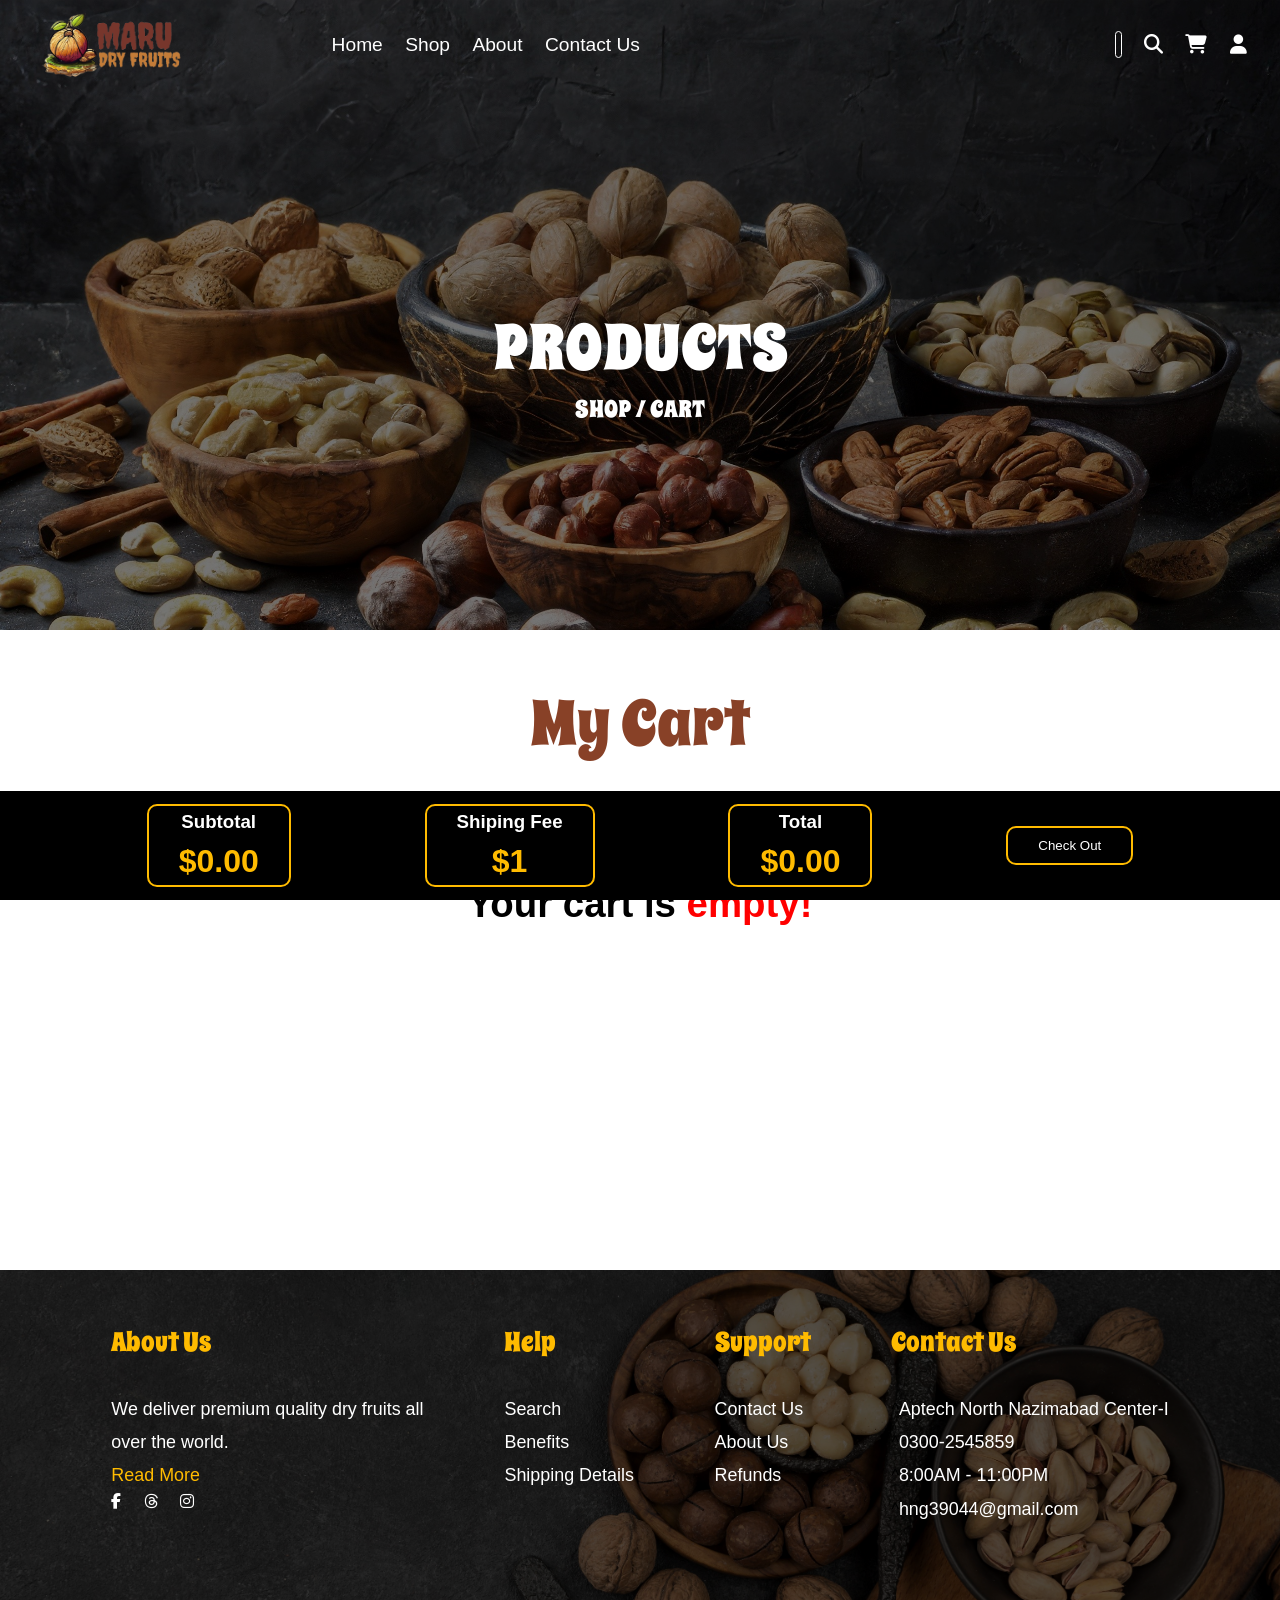
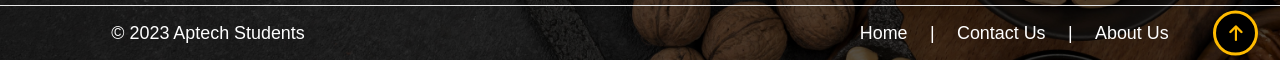
<file: cart.html>
<!DOCTYPE html>
<html lang="en">

<head>
  <meta charset="UTF-8">
  <meta name="viewport" content="width=device-width, initial-scale=1.0">
  <title>Cart</title>
  <link rel="stylesheet" href="cart.css">
  <link rel="stylesheet" href="header-footer.css">
  <link rel="stylesheet" href="https://cdnjs.cloudflare.com/ajax/libs/font-awesome/6.4.2/css/all.min.css"
    integrity="sha512-z3gLpd7yknf1YoNbCzqRKc4qyor8gaKU1qmn+CShxbuBusANI9QpRohGBreCFkKxLhei6S9CQXFEbbKuqLg0DA=="
    crossorigin="anonymous" referrerpolicy="no-referrer" />
</head>

<body>
  <header>
    <nav>
      <div class="nav-after"></div>
      <a href="index.html"><img src="logo.png" alt=""></a>
      <div class="nav-btns">
        <a href="index.html" class="home">Home</a>
        <a href="shop.html" class="shop">Shop</a>
        <a href="about-us.html" class="about">About</a>
        <a href="contact-us.html" class="contact">Contact Us</a>
      </div>
      <div class="user">
        <div class="search-field-container">
          <input type="text" class="search-field">
        </div>
        <i class="fa-solid fa-magnifying-glass" style="color: white;" onclick="search_clicked()"></i>
        <a href="cart.html"><i class="fa-solid fa-cart-shopping" style="color: white;"></i></a>
        <a href="sign-in.html"><i class="fa-solid fa-user" style="color: white;"></i></a>
      </div>
    </nav>
  </header>

  <div class="main">
    <div class="hero"></div>
    <div id="page1">
      <h1>PRODUCTS</h1>
      <h2>SHOP / CART</h2>
    </div>
    <div id="page2">
      <div class="heading">
        <h1>My Cart</h1>
      </div>
      <div class="items">

      </div>
    </div>

    <div class="bottom-bar">
      <div class="top">
        <div class="container">
          <h3>Subtotal</h3>
          <h1 class="subtotal">$0.00</h1>
        </div>
        <div class="container">
          <h3>Shiping Fee</h3>
          <h1 class="shiping-fee">$1</h1>
        </div>
        <div class="container">
          <h3>Total</h3>
          <h1 class="total">$0.00</h1>
        </div>
        <button id="checkout-btn">Check Out</button>
      </div>
    </div>
  </div>

  <footer>
    <div class="img">
      <div class="footer-top">
        <div class="about">
          <h2>About Us</h2>
          <p>We deliver premium quality dry fruits all over the world.</p>
          <a href="">Read More</a>
          <div class="social-links">
            <i class="fa-brands fa-facebook-f"></i>
            <i class="fa-brands fa-threads"></i>
            <i class="fa-brands fa-instagram"></i>
          </div>
        </div>
        <div class="help">
          <h2>Help</h2>
          <a href="">Search</a>
          <a href="">Benefits</a>
          <a href="">Shipping Details</a>
        </div>
        <div class="support">
          <h2>Support</h2>
          <a href="">Contact Us</a>
          <a href="">About Us</a>
          <a href="">Refunds</a>
        </div>
        <div class="contact">
          <h2>Contact Us</h2>
          <div class="address footer-line">
            ^
            <!-- Home Icon -->
            <p>Aptech North Nazimabad Center-I</p>
          </div>
          <div class="phone footer-line">
            ^
            <!-- Phone Icon -->
            <p>0300-2545859</p>
          </div>
          <div class="timing footer-line">
            ^
            <!-- Clock Icon -->
            <p>8:00AM - 11:00PM</p>
          </div>
          <div class="email footer-line">
            ^
            <!-- Mailing Icon -->
            <p>hng39044@gmail.com</p>
          </div>
          <!-- card img -->
        </div>
      </div>
      <div class="footer-bottom">
        <p class="copyright">© 2023 Aptech Students</p>
        <div class="tabs">
          <a href="">Home</a>
          <p>|</p>
          <a href="">Contact Us</a>
          <p>|</p>
          <a href="">About Us</a>
        </div>
        <a href="#nav" class="go-top"><i class="fa-solid fa-arrow-up"></i></a>
      </div>
    </div>
  </footer>

  <script src="gsap.min.js"></script>
  <script src="gsap.min.scroll-trigger.js"></script>
  <script src="header-footer.js"></script>
  <script src="cart.js"></script>
</body>

</html>
</file>
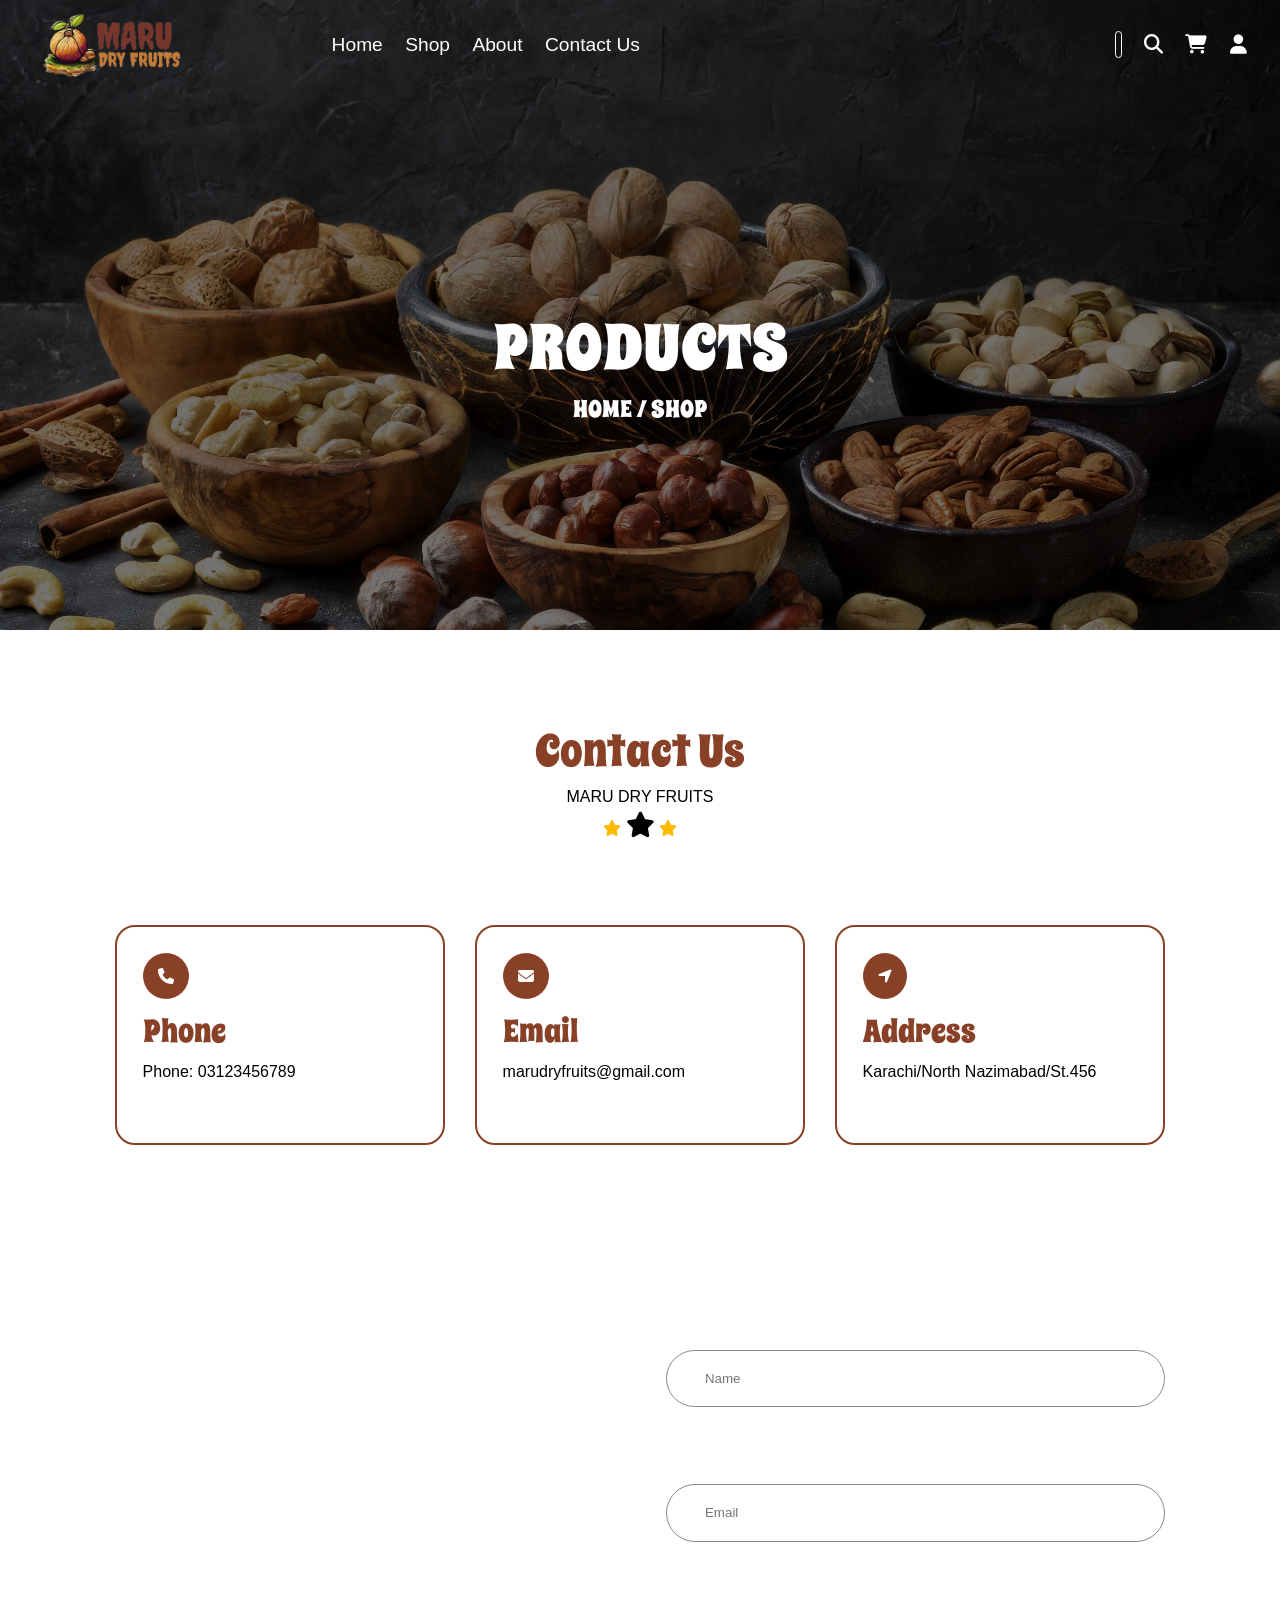
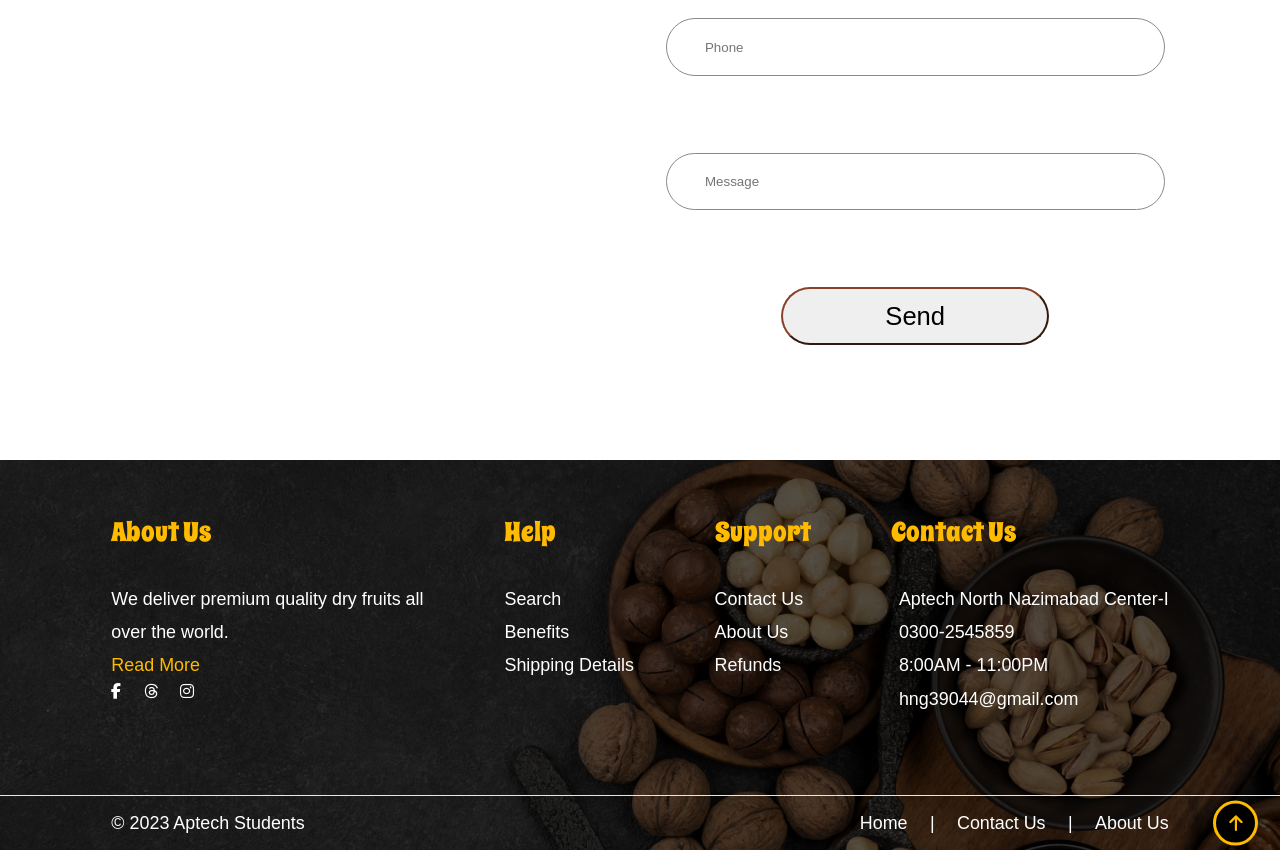
<file: contact-us.html>
<!DOCTYPE html>
<html lang="en">

<head>
    <meta charset="UTF-8">
    <meta name="viewport" content="width=device-width, initial-scale=1.0">
    <title>Contact us</title>
    <link rel="stylesheet" href="contact-us.css">
    <link rel="stylesheet" href="header-footer.css">
    <link rel="stylesheet" href="https://cdnjs.cloudflare.com/ajax/libs/font-awesome/6.4.2/css/all.min.css">
</head>

<body>
    <header>
        <nav>
            <div class="nav-after"></div>
            <a href="index.html"><img src="logo.png" alt=""></a>
            <div class="nav-btns">
                <a href="index.html" class="home">Home</a>
                <a href="shop.html" class="shop">Shop</a>
                <a href="about-us.html" class="about">About</a>
                <a href="contact-us.html" class="contact">Contact Us</a>
            </div>
            <div class="user">
                <div class="search-field-container">
                    <input type="text" class="search-field">
                </div>
                <i class="fa-solid fa-magnifying-glass" style="color: white;" onclick="search_clicked()"></i>
                <a href="cart.html"><i class="fa-solid fa-cart-shopping" style="color: white;"></i></a>
                <a href="sign-in.html"><i class="fa-solid fa-user" style="color: white;"></i></a>
            </div>
        </nav>
    </header>

    <div id="main">
        <div class="hero"></div>
        <div id="page1">
            <h1>PRODUCTS</h1>
            <h2>HOME / SHOP</h2>
        </div>
        <div id="page2">
            <div class="box1">
                <h1>Contact Us</h1>
                <p>MARU DRY FRUITS</p>
                <div class="stars">
                    <i id="first" class="fa-solid fa-star"></i>
                    <i id="second" class="fa-solid fa-star"></i>
                    <i id="first" class="fa-solid fa-star"></i>
                </div>
            </div>
            <div class="boxes">
                <div class="phone box">
                    <i class="fa-solid fa-phone"></i>
                    <h1>Phone</h1>
                    <p>Phone: 03123456789</p>
                </div>
                <div class="email box">
                    <i class="fa-solid fa-envelope"></i>
                    <h1>Email</h1>
                    <p>marudryfruits@gmail.com</p>
                </div>
                <div class="address box">
                    <i class="fa-solid fa-location-arrow"></i>
                    <h1>Address</h1>
                    <p>Karachi/North Nazimabad/St.456</p>
                </div>
            </div>
        </div>
        <div id="page3">
            <iframe
                src="https://www.google.com/maps/embed?pb=!1m18!1m12!1m3!1d3618.166533551526!2d67.03049066482615!3d24.9263961028971!2m3!1f0!2f0!3f0!3m2!1i1024!2i768!4f13.1!3m3!1m2!1s0x3eb33f90157042d3%3A0x93d609e8bec9a880!2sAptech%20Computer%20Education%20North%20Nazimabad%20Center!5e0!3m2!1sen!2s!4v1699629600140!5m2!1sen!2s"
                width="600" style="border:0;" allowfullscreen="" loading="lazy"
                referrerpolicy="no-referrer-when-downgrade"></iframe>
            <form action="">
                <input type="text" placeholder="Name">
                <input type="text" placeholder="Email">
                <input type="text" placeholder="Phone">
                <input type="text" placeholder="Message">
                <button type="submit">Send</button>
            </form>
        </div>
    </div>

    <footer>
        <div class="img">
            <div class="footer-top">
                <div class="about">
                    <h2>About Us</h2>
                    <p>We deliver premium quality dry fruits all over the world.</p>
                    <a href="">Read More</a>
                    <div class="social-links">
                        <i class="fa-brands fa-facebook-f"></i>
                        <i class="fa-brands fa-threads"></i>
                        <i class="fa-brands fa-instagram"></i>
                    </div>
                </div>
                <div class="help">
                    <h2>Help</h2>
                    <a href="">Search</a>
                    <a href="">Benefits</a>
                    <a href="">Shipping Details</a>
                </div>
                <div class="support">
                    <h2>Support</h2>
                    <a href="">Contact Us</a>
                    <a href="">About Us</a>
                    <a href="">Refunds</a>
                </div>
                <div class="contact">
                    <h2>Contact Us</h2>
                    <div class="address footer-line">
                        ^<!-- Home Icon -->
                        <p>Aptech North Nazimabad Center-I</p>
                    </div>
                    <div class="phone footer-line">
                        ^<!-- Phone Icon -->
                        <p>0300-2545859</p>
                    </div>
                    <div class="timing footer-line">
                        ^<!-- Clock Icon -->
                        <p>8:00AM - 11:00PM</p>
                    </div>
                    <div class="email footer-line">
                        ^<!-- Mailing Icon -->
                        <p>hng39044@gmail.com</p>
                    </div>
                    <!-- card img -->
                </div>
            </div>
            <div class="footer-bottom">
                <p class="copyright">© 2023 Aptech Students</p>
                <div class="tabs">
                    <a href="">Home</a>
                    <p>|</p>
                    <a href="">Contact Us</a>
                    <p>|</p>
                    <a href="">About Us</a>
                </div>
                <a href="#nav" class="go-top"><i class="fa-solid fa-arrow-up"></i></a>
            </div>
        </div>
    </footer>

    <script src="gsap.min.js"></script>
    <script src="gsap.min.scroll-trigger.js"></script>
    <script src="header-footer.js"></script>
</body>

</html>
</file>
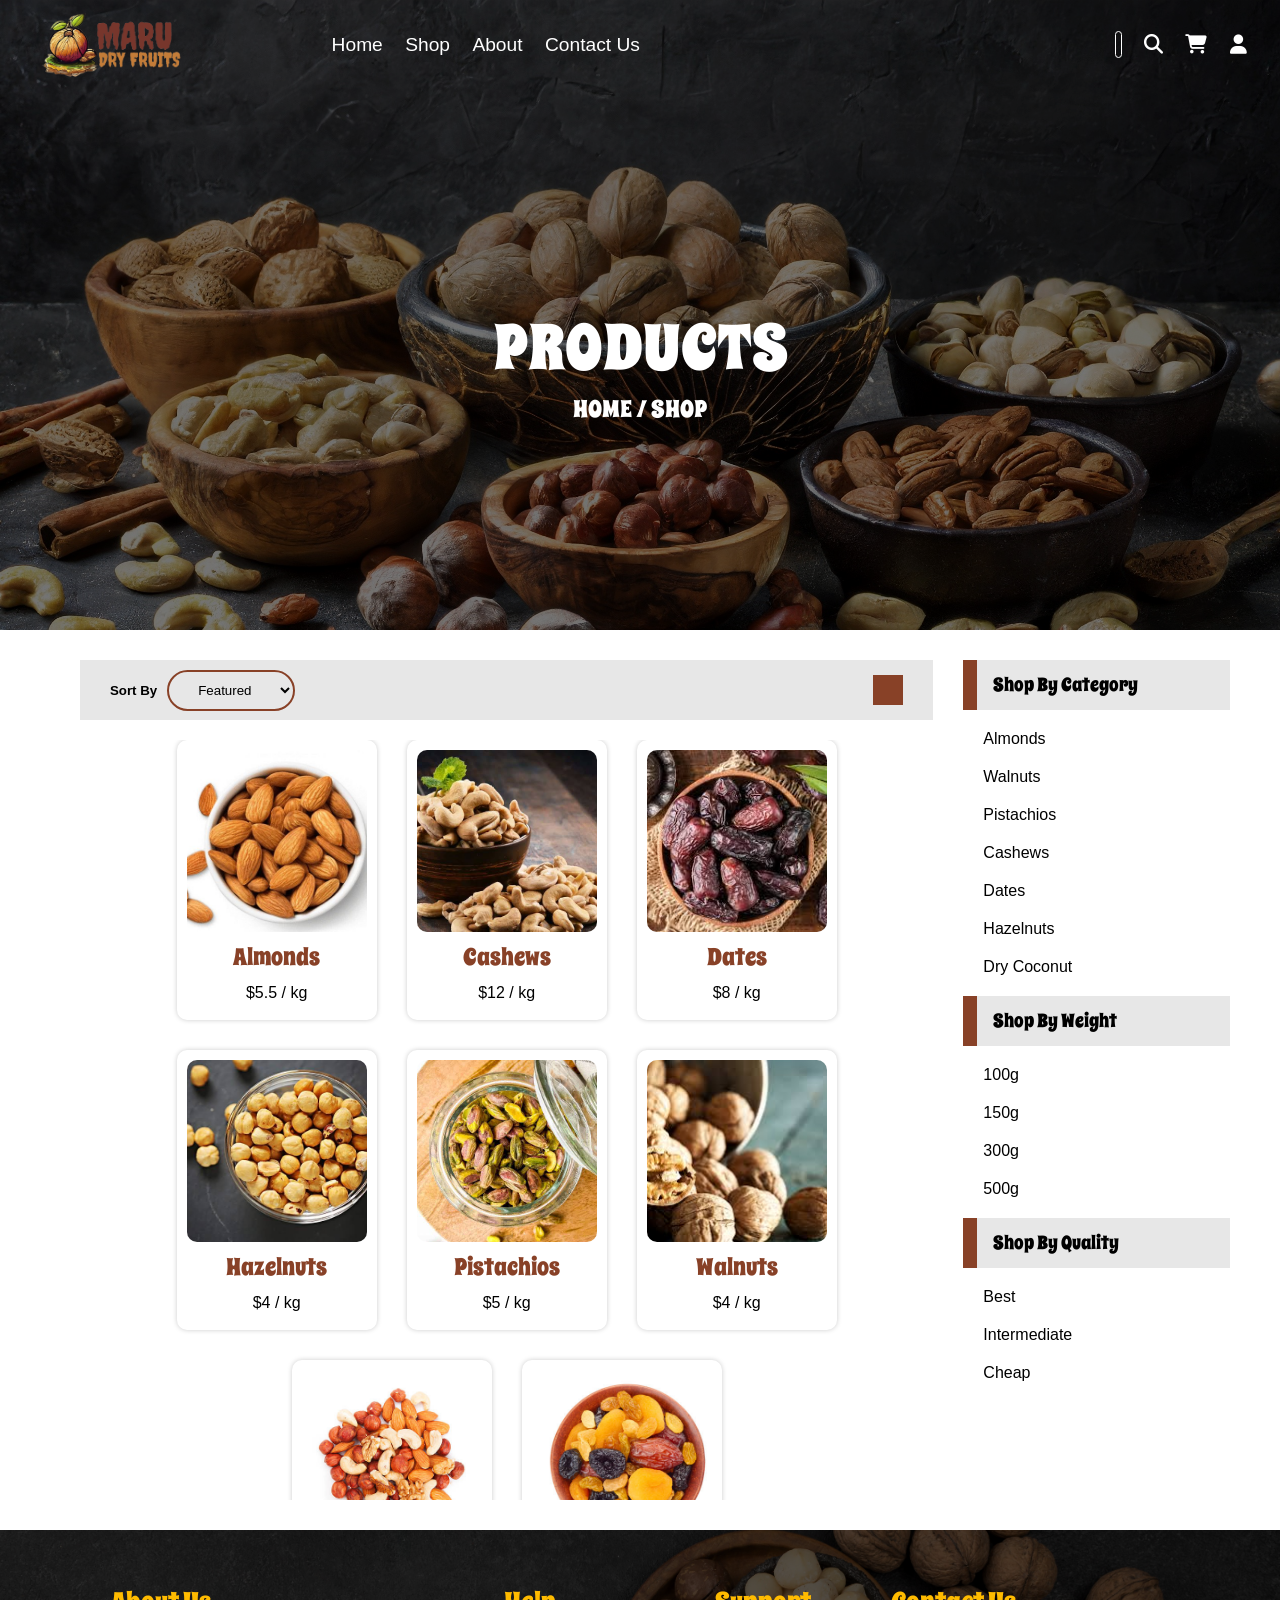
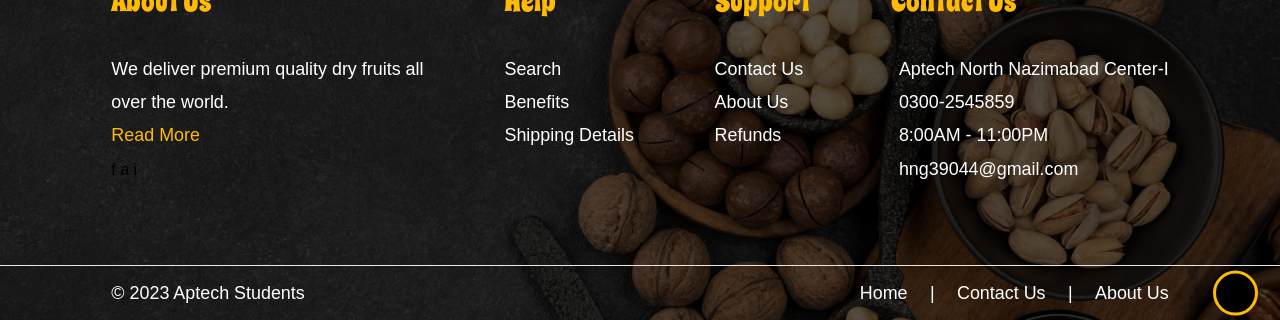
<file: shop.html>
<!DOCTYPE html>
<html lang="en">
<head>
    <meta charset="UTF-8">
    <meta name="viewport" content="width=device-width, initial-scale=1.0">
    <title>Shop</title>
    <link rel="stylesheet" href="shop.css">
    <link rel="stylesheet" href="header-footer.css">
    <link rel="stylesheet" href="https://cdnjs.cloudflare.com/ajax/libs/font-awesome/6.4.2/css/all.min.css" integrity="sha512-z3gLpd7yknf1YoNbCzqRKc4qyor8gaKU1qmn+CShxbuBusANI9QpRohGBreCFkKxLhei6S9CQXFEbbKuqLg0DA==" crossorigin="anonymous" referrerpolicy="no-referrer" />
</head>
<body>
    <header>
        <nav>
            <div class="nav-after"></div>
            <a href="index.html"><img src="logo.png" alt=""></a>
            <div class="nav-btns">
                <a href="index.html" class="home">Home</a>
                <a href="shop.html" class="shop">Shop</a>
                
                <a href="about-us.html" class="about">About</a>
                <a href="contact-us.html" class="contact">Contact Us</a>
            </div>
            <div class="user">
                <div class="search-field-container">
                    <input type="text" class="search-field">
                </div>
                <i class="fa-solid fa-magnifying-glass" style="color: white;" onclick="search_clicked()"></i>
                <a href="cart.html"><i class="fa-solid fa-cart-shopping" style="color: white;"></i></a>
                <a href="sign-in.html"><i class="fa-solid fa-user" style="color: white;"></i></a>
            </div>
        </nav>
    </header>

    <div class="main">
        <div class="hero"></div>
        <div id="page1">
            <h1>PRODUCTS</h1>
            <h2>HOME / SHOP</h2>
        </div>
        <div id="page2">
            <div class="products">
                <div class="top">
                    <div class="sort">
                        <h5>Sort By</h5>
                        <select class="sort_dropdown">
                            <option>Featured</option>
                            <option>Price</option>
                            <option>Name</option>
                        </select>
                    </div>
                    <div class="view-mode" onclick="update_view()">

                    </div>
                </div>
                <div class="items-S1" id="items">
                    <a href="product-almonds.html" class="item">
                        <div class="item-img" style="background-image: url(Product-Almond.jpg);"></div>
                        <div class="item-info">
                            <h2 class="item-name">Almonds</h2>
                            <p class="item-price">$5.5 / kg</p>
                        </div>
                    </a>
                    <a href="product-cashews.html" class="item">
                        <div class="item-img" style="background-image: url(Product-Cashews.jpg);"></div>
                        <div class="item-info">
                            <h2 class="item-name">Cashews</h2>
                            <p class="item-price">$12 / kg</p>
                        </div>
                    </a>
                    <a href="product-dates.html" class="item">
                        <div class="item-img" style="background-image: url(Product-Dates.jpg);"></div>
                        <div class="item-info">
                            <h2 class="item-name">Dates</h2>
                            <p class="item-price">$8 / kg</p>
                        </div>
                    </a>
                    <a href="product-hazelnuts.html" class="item">
                        <div class="item-img" style="background-image: url(Product-Hazelnuts.jpg);"></div>
                        <div class="item-info">
                            <h2 class="item-name">Hazelnuts</h2>
                            <p class="item-price">$4 / kg</p>
                        </div>
                    </a>
                    <a href="product-pistachios.html" class="item">
                        <div class="item-img" style="background-image: url(Product-Pistachio.jpg);"></div>
                        <div class="item-info">
                            <h2 class="item-name">Pistachios</h2>
                            <p class="item-price">$5 / kg</p>
                        </div>
                    </a>
                    <a href="product-walnuts.html" class="item">
                        <div class="item-img" style="background-image: url(Product-Walnuts.jpg);"></div>
                        <div class="item-info">
                            <h2 class="item-name">Walnuts</h2>
                            <p class="item-price">$4 / kg</p>
                        </div>
                    </a>
                    <a href="product-peanuts.html" class="item">
                        <div class="item-img" style="background-image: url(Product-Peanuts.jpg);"></div>
                        <div class="item-info">
                            <h2 class="item-name">Peanuts</h2>
                            <p class="item-price">$5 / kg</p>
                        </div>
                    </a>
                    <a href="product-raisins.html" class="item">
                        <div class="item-img" style="background-image: url(Product-Raisins.jpg);"></div>
                        <div class="item-info">
                            <h2 class="item-name">Raisins</h2>
                            <p class="item-price">$4 / kg</p>
                        </div>
                    </a>
                </div>
            </div>
            <div class="sidebar">
                <h3 class="heading">Shop By Category</h3>
                <div class="category-info">
                    <a href="">Almonds</a>
                    <a href="">Walnuts</a>
                    <a href="">Pistachios</a>
                    <a href="">Cashews</a>
                    <a href="">Dates</a>
                    <a href="">Hazelnuts</a>
                    <a href="">Dry Coconut</a>
                </div>
                <h3 class="heading">Shop By Weight</h3>
                <div class="weight-info">
                    <a href="">100g</a>
                    <a href="">150g</a>
                    <a href="">300g</a>
                    <a href="">500g</a>
                </div>
                <h3 class="heading">Shop By Quality</h3>
                <div class="quality-info">
                    <a href="">Best</a>
                    <a href="">Intermediate</a>
                    <a href="">Cheap</a>
                </div>
            </div>
        </div>
    </div>
    
    <footer>
        <div class="img">
            <div class="footer-top">
                <div class="about">
                    <h2>About Us</h2>
                    <p>We deliver premium quality dry fruits all over the world.</p>
                    <a href="">Read More</a>
                    <div class="social-links">
                        f
                        a
                        i
                    </div>
                </div>
                <div class="help">
                    <h2>Help</h2>
                    <a href="">Search</a>
                    <a href="">Benefits</a>
                    <a href="">Shipping Details</a>
                </div>
                <div class="support">
                    <h2>Support</h2>
                    <a href="">Contact Us</a>
                    <a href="">About Us</a>
                    <a href="">Refunds</a>
                </div>
                <div class="contact">
                    <h2>Contact Us</h2>
                    <div class="address footer-line">
                        ^<!-- Home Icon -->
                        <p>Aptech North Nazimabad Center-I</p>
                    </div>
                    <div class="phone footer-line">
                        ^<!-- Phone Icon -->
                        <p>0300-2545859</p>
                    </div>
                    <div class="timing footer-line">
                        ^<!-- Clock Icon -->
                        <p>8:00AM - 11:00PM</p>
                    </div>
                    <div class="email footer-line">
                        ^<!-- Mailing Icon -->
                        <p>hng39044@gmail.com</p>
                    </div>
                    <!-- card img -->
                </div>
            </div>
            <div class="footer-bottom">
                <p class="copyright">© 2023 Aptech Students</p>
                <div class="tabs">
                    <a href="">Home</a>
                    <p>|</p>
                    <a href="">Contact Us</a>
                    <p>|</p>
                    <a href="">About Us</a>
                </div>
                <div class="go-top"></div>
            </div>
        </div>
    </footer>

    <script src="gsap.min.js"></script>
    <script src="gsap.min.scroll-trigger.js"></script>
    <script src="shop.js"></script>
    <script src="header-footer.js"></script>
</body>
</html>
</file>
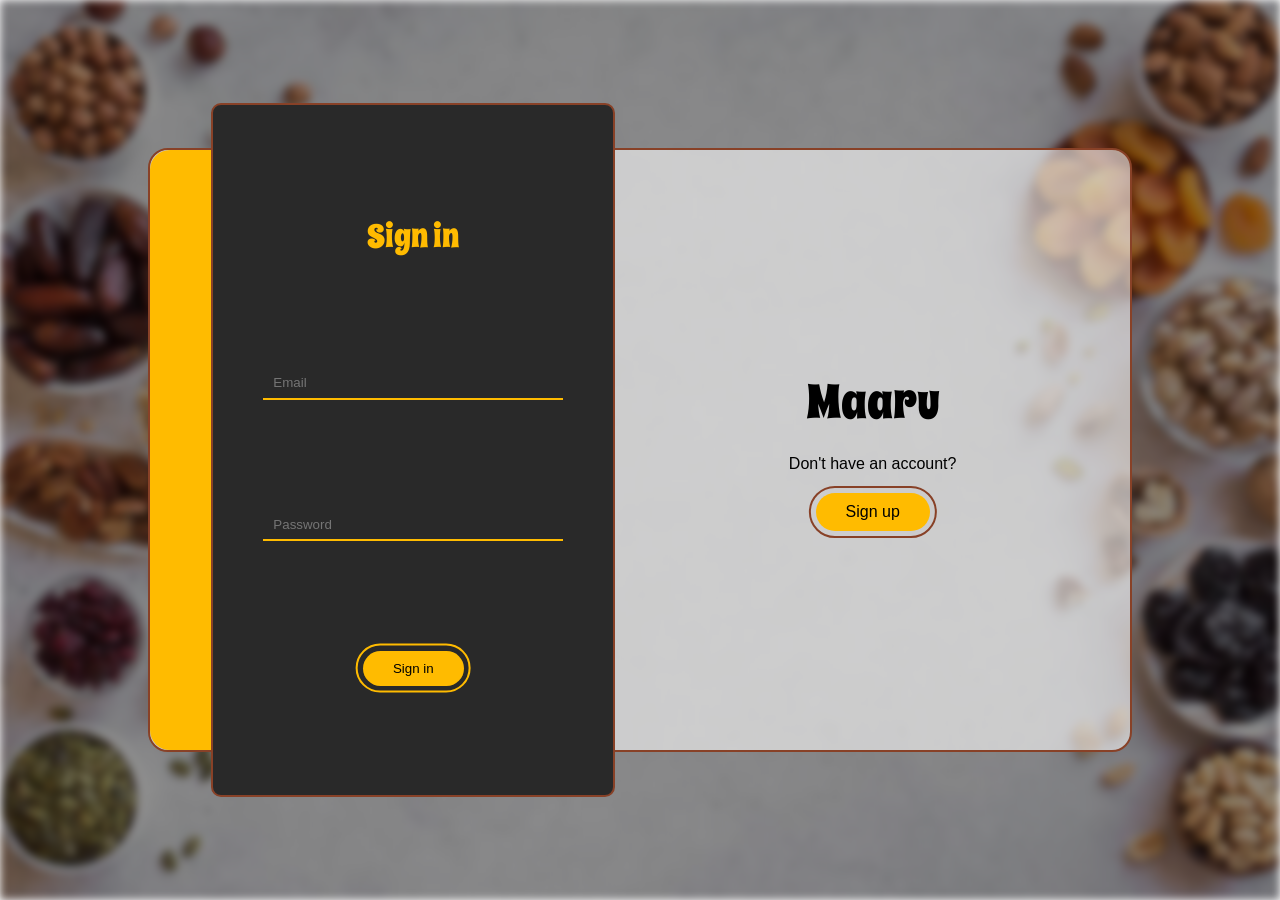
<file: sign-in.html>
<!DOCTYPE html>
<html lang="en">

<head>
    <meta charset="UTF-8">
    <meta name="viewport" content="width=device-width, initial-scale=1.0">
    <title>Sign Up</title>
    <link rel="stylesheet" href="sign-in.css">
</head>

<body>
    <div class="img"></div>
    <div class="bg">
        <form action="">
            <h1>Sign in</h1>
            <div class="email">
                <input class="email-input" type="text" placeholder="Email">
            </div>
            <div class="password">
                <input class="Password-input" type="text" placeholder="Password">
            </div>
            <button>Sign in</button>                                                                                                                                                                  
        </form>
        <div class="right">
            <h1>Maaru </h1>
            <p>Don't have an account?</p>
            <a href="">Sign up</a>
        </div>
    </div>
</body>


</html>
</file>
<file: cart.css>
@font-face {
  font-family: font;
  src: url("vertopal.com_uK_24rSEd-Uqwk4jY1RyKvi8Ww.ttf");
}

* {
  margin: 0;
  padding: 0;
  font-family: sans-serif;
  box-sizing: border-box;
  color: black;
  text-decoration: none;
}

.hero {
  position: fixed;
  width: 100%;
  height: 80vh;
  background-image: url(shop-hero.jpg);
  background-size: cover;
  background-position: bottom;
  z-index: -1;
}

.hero::after {
  content: "";
  position: absolute;
  top: 0;
  left: 0;
  width: 100%;
  height: 100%;
  background-color: rgba(0, 0, 0, 0.541);
}

#page1 {
  width: 100%;
  height: 70vh;
  background-color: transparent;
  display: flex;
  flex-direction: column;
  justify-content: center;
  align-items: center;
}

#page1 h1 {
  margin-top: 100px;
  font-family: font;
  font-weight: 100;
  font-size: 4rem;
  color: white;
}

#page1 h2 {
  font-family: font;
  font-weight: 100;
  font-size: 1.5rem;
  color: white;
}

/* Page 2 */

#page2 {
  min-height: 50vw;
  background-color: white;
  padding: 50px 100px 0;
  padding-bottom: 20vw;
}

#page2 .heading {
  display: flex;
  gap: 10px;
  justify-content: center;
  margin-bottom: 50px;
  align-items: center;
}

#page2 .heading h1 {
  font-family: font;
  font-weight: 100;
  color: rgb(136, 65, 39);
  font-size: 4rem;
}

#page2 .items {
  display: flex;
  align-items: center;
  flex-direction: column;
  gap: 30px;
}

#page2 .empty {
  font-size: 3vw;
  padding: 5vw 0;
}

#page2 .empty span {
  color: red;
}

#page2 .items .item {
  width: 100%;
  height: 250px;
  border: 2px solid rgb(136, 65, 39);
  position: relative;
  border-left: none;
  border-right: none;
  display: flex;
  align-items: center;
  justify-content: space-evenly;
}

#page2 .items .item .img {
  height: 80%;
  width: 300px;
  border: 2px solid rgb(136, 65, 39);
  background-size: cover;
  background-position: center;
  border-radius: 10px;
}

#page2 .items .item .info {
  padding: 0 20px;
  height: 80%;
  width: 50%;
  display: flex;
  justify-content: center;
  flex-direction: column;
  gap: 30px;
  position: relative;
}

#page2 .items .item .info h2 {
  font-family: font;
  font-weight: 100;
  font-size: 2.5rem;
  color: rgb(136, 65, 39);
}

#page2 .items .item .info .quantity {
  display: flex;
  flex-direction: column;
  gap: 10px;
  margin-bottom: 20px;
}

#page2 .items .item .info .quantity h3 {
  font-family: font;
  font-weight: 100;
  font-size: 1.5rem;
  color: black;
}

#page2 .items .item .info .quantity .container {
  display: flex;
  align-items: center;
  gap: 10px;
}

#page2 .items .item .info .quantity .container .qty {
  display: flex;
}

#page2 .items .item .info .quantity .container .qty .sub {
  padding: 5px 15px;
  background-color: rgb(136, 65, 39);
  color: white;
  font-weight: 900;
  border-top-left-radius: 30px;
  border-bottom-left-radius: 30px;
  cursor: pointer;
}

#page2 .items .item .info .quantity .container .qty .qty-num {
  padding: 10px 0;
  background-color: rgb(231, 231, 231);
  display: flex;
  justify-content: center;
  align-items: center;
  width: 50px;
}

#page2 .items .item .info .quantity .container .qty .add {
  padding: 5px 15px;
  background-color: rgb(136, 65, 39);
  color: white;
  font-weight: 900;
  border-top-right-radius: 30px;
  border-bottom-right-radius: 30px;
  cursor: pointer;
}

#page2 .items .item .info .quantity .container h4 {
  font-family: font;
  font-weight: 100;
  font-size: 1rem;
  color: black;
}

#page2 .items .item .info .price-container {
  display: flex;
  align-items: center;
  gap: 2px;
  position: absolute;
  top: 50%;
  transform: translateY(-50%);
  right: 0;
}

#page2 .items .item .info .price-container h3 {
  font-size: 2rem;
  color: rgb(136, 65, 39);
}

#page2 .items .item .info .price-container h3:nth-last-child(2) {
  color: black;
}

#page2 .items .item .info .price-container h3:nth-last-child(1) {
  font-size: 1rem;
  color: black;
}

#page2 .items .item input {
  padding: 30px;
}

#page2 .items .item .close-btn {
  color: black;
  cursor: pointer;
}

/* Bottom Bar */

.bottom-bar {
  width: 100%;
  padding: 1vw;
  background-color: black;
  border-top: px solid rgb(255, 187, 0);
  position: fixed;
  bottom: 0;
  left: 0;
  display: flex;
  justify-content: center;
  align-items: center;
}

.bottom-bar .top {
  width: 100%;
  display: flex;
  justify-content: space-evenly;
  align-items: center;
}

.bottom-bar .top .container {
  display: flex;
  flex-direction: column;
  align-items: center;
  gap: 10px;
  border: 2px solid rgb(255, 187, 0);
  padding: 5px 30px;
  border-radius: 10px;
}

.bottom-bar .top .container h3 {
  color: white;
}

.bottom-bar .top .container h1 {
  color: rgb(255, 187, 0);
}

.bottom-bar .top #checkout-btn {
  padding: 10px 30px;
  border-radius: 10px;
  border: 2px solid rgb(255, 187, 0);
  background-color: transparent;
  color: white;
  transition: .1s linear all;
  cursor: pointer;
}

.bottom-bar .top #checkout-btn:hover {
  background-color: rgb(36, 36, 36);
  scale: 1.1;
}

.bottom-bar .top #checkout-btn:active {
  background-color: rgb(85, 85, 85);
  scale: .9;
}
</file>
<file: header-footer.css>
@font-face {
    font-family: font !important;
    src: url("vertopal.com_uK_24rSEd-Uqwk4jY1RyKvi8Ww.ttf");
}

* {
    margin: 0;
    padding: 0;
    font-family: sans-serif;
    box-sizing: border-box;
    color: black;
    text-decoration: none;
}

nav {
    top: 0;
    position: fixed;
    z-index: 99;
    width: 100%;
    height: 7vw;
    display: flex;
    align-items: center;
    justify-content: space-between;
    padding: 2.6vw;
}

nav .nav-after {
    position: absolute;
    bottom: 0;
    left: 0;
    width: 0;
    height: 0.17vw;
    background-color: rgb(255, 187, 0);
}

nav a img {
    height: 6.1vw;
}

nav .nav-btns {
    display: flex;
    gap: 1.75vw;
    align-items: center;
}

nav .nav-btns a {
    color: white;
    position: relative;
    font-size: 1.5vw;
}

nav .nav-btns a::after {
    content: "";
    position: absolute;
    bottom: -0.17vw;
    left: 0;
    width: 0;
    height: 0.17vw;
    background-color: rgb(255, 187, 0);
    transition: width .2s linear;
}

nav .nav-btns a:hover::after {
    width: 100%;
}

.current-page {
    position: relative !important;
}

.current-page::after {
    content: "" !important;
    position: absolute !important;
    bottom: -0.17vw !important;
    left: 0 !important;
    width: 100% !important;
    height: 0.17vw !important;
    background-color: rgb(255, 187, 0) !important;
}

nav .user {
    display: flex;
    gap: 1.75vw;
    align-items: center;
}

nav .user .search-field-container {
    width: 26.2vw;
    height: 2.1vw;
    display: flex;
    justify-content: right;
}

nav .user .search-field-container .search-field {
    position: relative;
    color: white;
    width: 2%;
    height: 100%;
    border: 0.08vw solid white;
    background-color: transparent;
    border-radius: 2.6vw;
}

nav .user i {
    font-size: 1.5vw;
}

nav .user a {
    display: flex;
    align-items: center;
}





footer {
    width: 100%;
    height: 30.5vw;
}

footer .img {
    width: 100%;
    height: 100%;
    background-image: url(footer-img.jpg);
    background-size: cover;
    position: relative;
    z-index: 1;
    display: flex;
    flex-direction: column;
    justify-content: space-between;
    align-items: center;
}

footer .img::after {
    content: "";
    width: 100%;
    height: 100%;
    position: absolute;
    top: 0;
    left: 0;
    background-color: rgba(0, 0, 0, 0.658);
    z-index: -1;
}

footer .img .footer-top {
    margin-top: 4.4vw;
    padding: 0 8.7vw;
    width: 100%;
    height: 100%;
    display: flex;
    justify-content: space-between;
    line-height: 2.6vw;
}

footer .img .footer-top h2 {
    font-size: 2.1vw;
}

footer .img p, footer .img a {
    font-size: 1.4vw;
}

footer .img .footer-top .about {
    z-index: 3;
    width: 24.4vw;
}

footer .img .footer-top .about a {
    color: rgb(255, 187, 0);
}

footer .img .footer-top .about .social-links {
    display: flex;
    gap: 1.75vw;
}

footer .img .footer-top .about .social-links i {
    color: white;
}

footer .img .footer-top .help {
    display: flex;
    flex-direction: column;
}

footer .img .footer-top .support {
    display: flex;
    flex-direction: column;
}

footer .img .footer-top .contact .footer-line {
    display: flex;
}

footer .img .footer-top h2 {
    color: rgb(255, 187, 0);
    font-family: font;
    font-weight: 100;
    margin-bottom: 2.6vw;
}

footer .img .footer-bottom {
    width: 100%;
    padding: 1.3vw 8.7vw;
    display: flex;
    justify-content: space-between;
    border-top: 0.08vw solid rgb(231, 231, 231);
    position: relative;
}

footer .img .footer-bottom .tabs {
    display: flex;
    gap: 1.75vw;
}

footer .img .footer-bottom .go-top {
    position: absolute;
    top: 50%;
    transform: translateY(-50%);
    right: 1.75vw;
    width: 3.5vw;
    height: 3.5vw;
    display: flex;
    justify-content: center;
    align-items: center;
    background-color: black;
    border: 0.25vw solid rgb(255, 187, 0);
    border-radius: 100%;
}

footer .img .footer-bottom .go-top i {
    color: rgb(255, 187, 0);
}

footer .img p, footer .img a {
    color: white;
}
</file>
<file: contact-us.css>
@font-face {
    font-family: font;
    src: url("vertopal.com_uK_24rSEd-Uqwk4jY1RyKvi8Ww.ttf");
}

* {
    margin: 0;
    padding: 0;
    font-family: sans-serif;
    color: black;
    text-decoration: none;
    list-style: none;
}

.hero {
    position: fixed;
    width: 100%;
    height: 80vh;
    background-image: url(shop-hero.jpg);
    background-size: cover;
    background-position: bottom;
    z-index: -1;
}

.hero::after {
    content: "";
    position: absolute;
    top: 0;
    left: 0;
    width: 100%;
    height: 100%;
    background-color: rgba(0, 0, 0, 0.541);
}

#page1 {
    width: 100%;
    height: 70vh;
    background-color: transparent;
    display: flex;
    flex-direction: column;
    justify-content: center;
    align-items: center;
}

#page1 h1 {
    margin-top: 100px;
    font-family: font;
    font-weight: 100;
    font-size: 4rem;
    color: white;
}

#page1 h2 {
    font-family: font;
    font-weight: 100;
    font-size: 1.5rem;
    color: white;
}



#page2 {
    background-color: white;
    width: 100%;
    display: flex;
    flex-direction: column;
    align-items: center;
    justify-content: center;
    gap: 20px;
    padding: 7vw;
}

#main #page2 .box1 {
    margin-bottom: 5.2vw;
    text-align: center;
    display: flex;
    flex-direction: column;
    gap: .5vw;
}

#main #page2 .box1 h1 {
    color: rgb(136, 65, 39);
    font-family: font;
    font-weight: 100;
    font-size: 3.5vw;
}

#main #page2 .box1 .stars #second {
    font-size: 2vw;
}

#main #page2 .box1 .stars #first {
    color: rgb(255, 187, 0);
}

#page2 .boxes {
    display: flex;
    gap: 30px;
}

#page2 .box {
    width: 330px;
    height: 220px;
    border: 2px solid rgb(136, 65, 39);
    border-radius: 20px;
    padding: 10px;
    display: flex;
    flex-direction: column;
    gap: 10px;
    align-items: start;
    transition: all .3s ease;
    padding: 2vw;
}

#page2 .box:hover {
    border-color: #f4b323;
    padding: 3vw;
}

#page2 .box h1 {
    font-family: font;
    font-weight: 100;
    color: rgb(136, 65, 39);
}

#page2 .box i {
    padding: 15px;
    background-color: rgb(136, 65, 39);
    border-radius: 50%;
    color: white;
    transition: all .3s ease;
}

#page2 .box:hover i {
    background-color: orange;
    color: black;
    position: relative;
}

#page3 {
    display: flex;
    justify-content: center;
    padding: 7vw;
    background-color: white;
}

#page3 iframe {
    width: 50%;
    height: 50.5vw;
}

#page3 form {
    width: 50%;
    display: flex;
    flex-direction: column;
    justify-content: space-between;
    align-items: center;
    padding: 2vw;
}

#page3 form input {
    height: 4.5vw;
    width: 100%;
    padding: 0 3vw;
    border-radius: 10vw;
    outline: none;
    border: 1px solid rgb(138, 138, 138);
    transition: all .2s linear;
}

#page3 form input:focus {
    border-color: rgb(136, 65, 39);
    border-width: 2px;
}

#page3 form button {
    height: 4.5vw;
    font-size: 2vw;
    padding: 0 8vw;
    border-radius: 10vw;
    border-color: rgb(136, 65, 39);
    outline: none;
}
</file>
<file: shop.css>
@font-face {
    font-family: font;
    src: url("vertopal.com_uK_24rSEd-Uqwk4jY1RyKvi8Ww.ttf");
}

* {
    margin: 0;
    padding: 0;
    font-family: sans-serif;
    box-sizing: border-box;
    color: black;
    text-decoration: none;
    color: rgb(136, 65, 39);
}

.hero {
    position: fixed;
    width: 100%;
    height: 80vh;
    background-image: url(shop-hero.jpg);
    background-size: cover ;
    background-position: bottom;
    z-index: -1;
}

.hero::after {
    content: "";
    position: absolute;
    top: 0;
    left: 0;
    width: 100%;
    height: 100%;
    background-color: rgba(0, 0, 0, 0.541);
}

#page1 {
    width: 100%;
    height: 70vh;
    background-color: transparent;
    display: flex;
    flex-direction: column;
    justify-content: center;
    align-items: center;
}

#page1 h1 {
    margin-top: 100px;
    font-family: font;
    font-weight: 100;
    font-size: 4rem;
    color: white;
}

#page1 h2 {
    font-family: font;
    font-weight: 100;
    font-size: 1.5rem;
    color: white;
}



/* Page 2 */

#page2 {
    height: 100vh;
    background-color: white;
    display: flex;
    justify-content: space-between;
    padding: 30px 50px;
}

#page2 .products{
    width: 100%;
    height: 100%;
    padding: 0 30px;
    display: flex;
    flex-direction: column;
}

#page2 .products .top {
    height: 60px;
    display: flex;
    justify-content: space-between;
    align-items: center;
    background-color: rgb(231, 231, 231);
    padding: 30px;
}

#page2 .products .top .sort {
    display: flex;
    gap: 10px;
    align-items: center;
}

#page2 .products .top .sort .sort_dropdown {
    padding: 10px 25px; 
    border-radius: 30px;
    background-color: transparent;
    border: 2px solid rgb(136, 65, 39);
}

#page2 .products .top .sort .sort_dropdown option {
    background-color: rgb(230, 179, 137);
}

#page2 .products .top .view-mode {
    width: 30px;
    height: 30px;
    background-color: rgb(136, 65, 39);
}


/* ITEMS STYLE 1 */

#page2 .products .items-S1 {
    margin-top: 20px;
    width: 100%;
    height: 100%;
    display: flex;
    flex-wrap: wrap;
    justify-content: center;
    gap: 30px;
    row-gap: 30px;
    overflow-y: auto;
    padding: 0 10px;
}

#page2 .products .items-S1 .item {
    width: 200px;
    height: 280px;
    background-color: transparent;
    box-shadow: 0 0 5px rgba(0, 0, 0, 0.205);
    padding: 10px;
    display: flex;
    flex-direction: column;
    justify-content: space-between;
    align-items: center;
    border-radius: 10px;
    cursor: pointer;
}

#page2 .products .items-S1 .item .item-img {
    width: 100%;
    height: 70%;
    background-size: cover;
    border-radius: 10px;
    background-position: center;
}

#page2 .products .items-S1 .item .item-info {
    width: 100%;
    height: 30%;
    display: flex;
    justify-content: center;
    align-items: center;
    flex-direction: column;
    gap: 10px;
}

#page2 .products .items-S1 .item .item-info .item-name {
    font-family: font;
    font-weight: 100;
    color: rgb(136, 65, 39);
}


/* ITEMS STYLE 2 */

#page2 .products .items-S2 {
    height: 100%;
    width: 100%;
    overflow-y: auto;
    padding: 0 10px;
}

#page2 .products .items-S2 .item {
    width: 100%;
    height: 350px;
    box-shadow: 0 0 5px rgba(0, 0, 0, 0.205);
    display: flex;
    margin-top: 20px;
    padding: 10px;
    border-radius: 10px;
    cursor: pointer;
}

#page2 .products .items-S2 .item .item-img {
    height: 100%;
    width: 400px;
    background-size: cover;
    border-radius: 10px;
    background-position: center;
}

#page2 .products .items-S2 .item .item-info {
    display: flex;
    flex-direction: column;
    align-items: center;
    justify-content: center;
    width: calc(100% - 400px);
}

#page2 .products .items-S2 .item .item-info .item-name {
    color: rgb(136, 65, 39);
    font-family: font;
    font-weight: 100;
    font-size: 50px;
}

#page2 .products .items-S2 .item .item-info .item-price {
    font-family: font;
    font-weight: 100;
    font-size: 20px;
}

#page2 .sidebar{
    width: 350px;
    height: 100%;
    display: flex;
    flex-direction: column;
    align-items: center;
    gap: 10px;
}

#page2 .sidebar .heading {
    width: 100%;
    height: 50px;
    background-color: rgb(231, 231, 231);
    padding: 0 30px;
    display: flex;
    align-items: center;
    font-family: font;
    font-weight: 100;
    position: relative;
}

#page2 .sidebar .heading::after {
    content: "";
    position: absolute;
    top: 0;
    left: 0;
    width: 5%;
    height: 100%;
    background-color: rgb(136, 65, 39);
}

#page2 .sidebar .category-info {
    width: 100%;
    display: flex;
    flex-direction: column;
    justify-content: space-evenly;
    align-items: left;
}

#page2 .sidebar .category-info a {
    padding: 10px 20px;
}

#page2 .sidebar .weight-info {
    width: 100%;
    display: flex;
    flex-direction: column;
    justify-content: space-evenly;
    align-items: left;
}

#page2 .sidebar .quality-info a {
    padding: 10px 20px;
}

#page2 .sidebar .quality-info {
    width: 100%;
    display: flex;
    flex-direction: column;
    justify-content: space-evenly;
    align-items: left;
}

#page2 .sidebar .weight-info a {
    padding: 10px 20px;
}
</file>
<file: sign-in.css>
@font-face {
    font-family: font;
    src: url("vertopal.com_uK_24rSEd-Uqwk4jY1RyKvi8Ww.ttf");
}

* {
    margin: 0;
    padding: 0;
    font-family: sans-serif;
    color: black;
    text-decoration: none;
}

.img {
    width: 100%;
    height: 100vh;
    background-image: url(container.jpg);
    background-size: cover;
    background-position: center;
    filter: blur(4px);
}

.img::after {
    content: "";
    position: absolute;
    top: 0;
    left: 0;
    width: 100%;
    height: 100%;
    background-color: rgba(0, 0, 0, 0.438);
}

.bg {
    width: calc(100% - 300px);
    height: calc(100% - 300px);
    background-color: rgba(255, 255, 255, 0.582);
    position: absolute;
    left: 50%;
    top: 50%;
    transform: translate(-50%, -50%);
    display: flex;
    align-items: center;
    justify-content: space-evenly;
    border-radius: 20px;
    color: black;
    border: 2px solid rgb(136, 65, 39);
}

.bg::after {
    content: "";
    position: absolute;
    top: 0;
    left: 0;
    width: 20%;
    height: 100%;
    background-color: rgb(255, 187, 0);
    border-radius: 20px;
    z-index: -1;
}

form {
    width: 300px;
    height: 115%;
    background-color: rgb(41, 41, 41);
    border: 2px solid rgb(136, 65, 39);
    border-radius: 10px;
    display: flex;
    flex-direction: column;
    align-items: center;
    padding: 0 50px;
    justify-content: space-evenly;
}

form h1 {
    color: rgb(255, 187, 0);
    font-family: font;
    font-weight: 100;
}

form .username {
    width: 100%;
}

form .email, form .password {
    width: 100%;
}

form input {
    width: 100%;
    height: 30px;
    border: none;
    background-color: transparent;
    border-bottom: 2px solid rgb(255, 187, 0);
}

form input::placeholder {
    padding-left: 10px;
}

form input:focus {
    outline: none;
}

form .confirm-password {
    width: 100%;
}

form .confirm-password input {
    width: 100%;
    height: 30px;
}

form button {
    padding: 10px 30px;
    border-radius: 30px;
    background-color: rgb(255, 187, 0);
    color: black;
    border: none;
    position: relative;
}

form button::after {
    content: "";
    width: 100%;
    height: 100%;
    position: absolute;
    top: 50%;
    left: 50%;
    transform: translate(-50%, -50%);
    padding: 5px;
    border: 2px solid rgb(255, 187, 0);
    border-radius: 30px;
}

form .sign-up {
    display: flex;
    align-items: center;
    gap: 10px;
}

.right {
    width: 40%;
    display: flex;
    flex-direction: column;
    align-items: center;
    gap: 20px;
}

.right h1 {
    color: black;
    font-family: font;
    font-weight: 100;
    font-size: 3rem;
}

.right p {
    color: black;
}

.right a {
    padding: 10px 30px;
    border-radius: 30px;
    background-color: rgb(255, 187, 0);
    color: black;
    border: none;
    position: relative;
}

.right a::after {
    content: "";
    width: 100%;
    height: 100%;
    position: absolute;
    top: 50%;
    left: 50%;
    transform: translate(-50%, -50%);
    padding: 5px;
    border: 2px solid rgb(136, 65, 39);
    border-radius: 30px;
}
</file>
